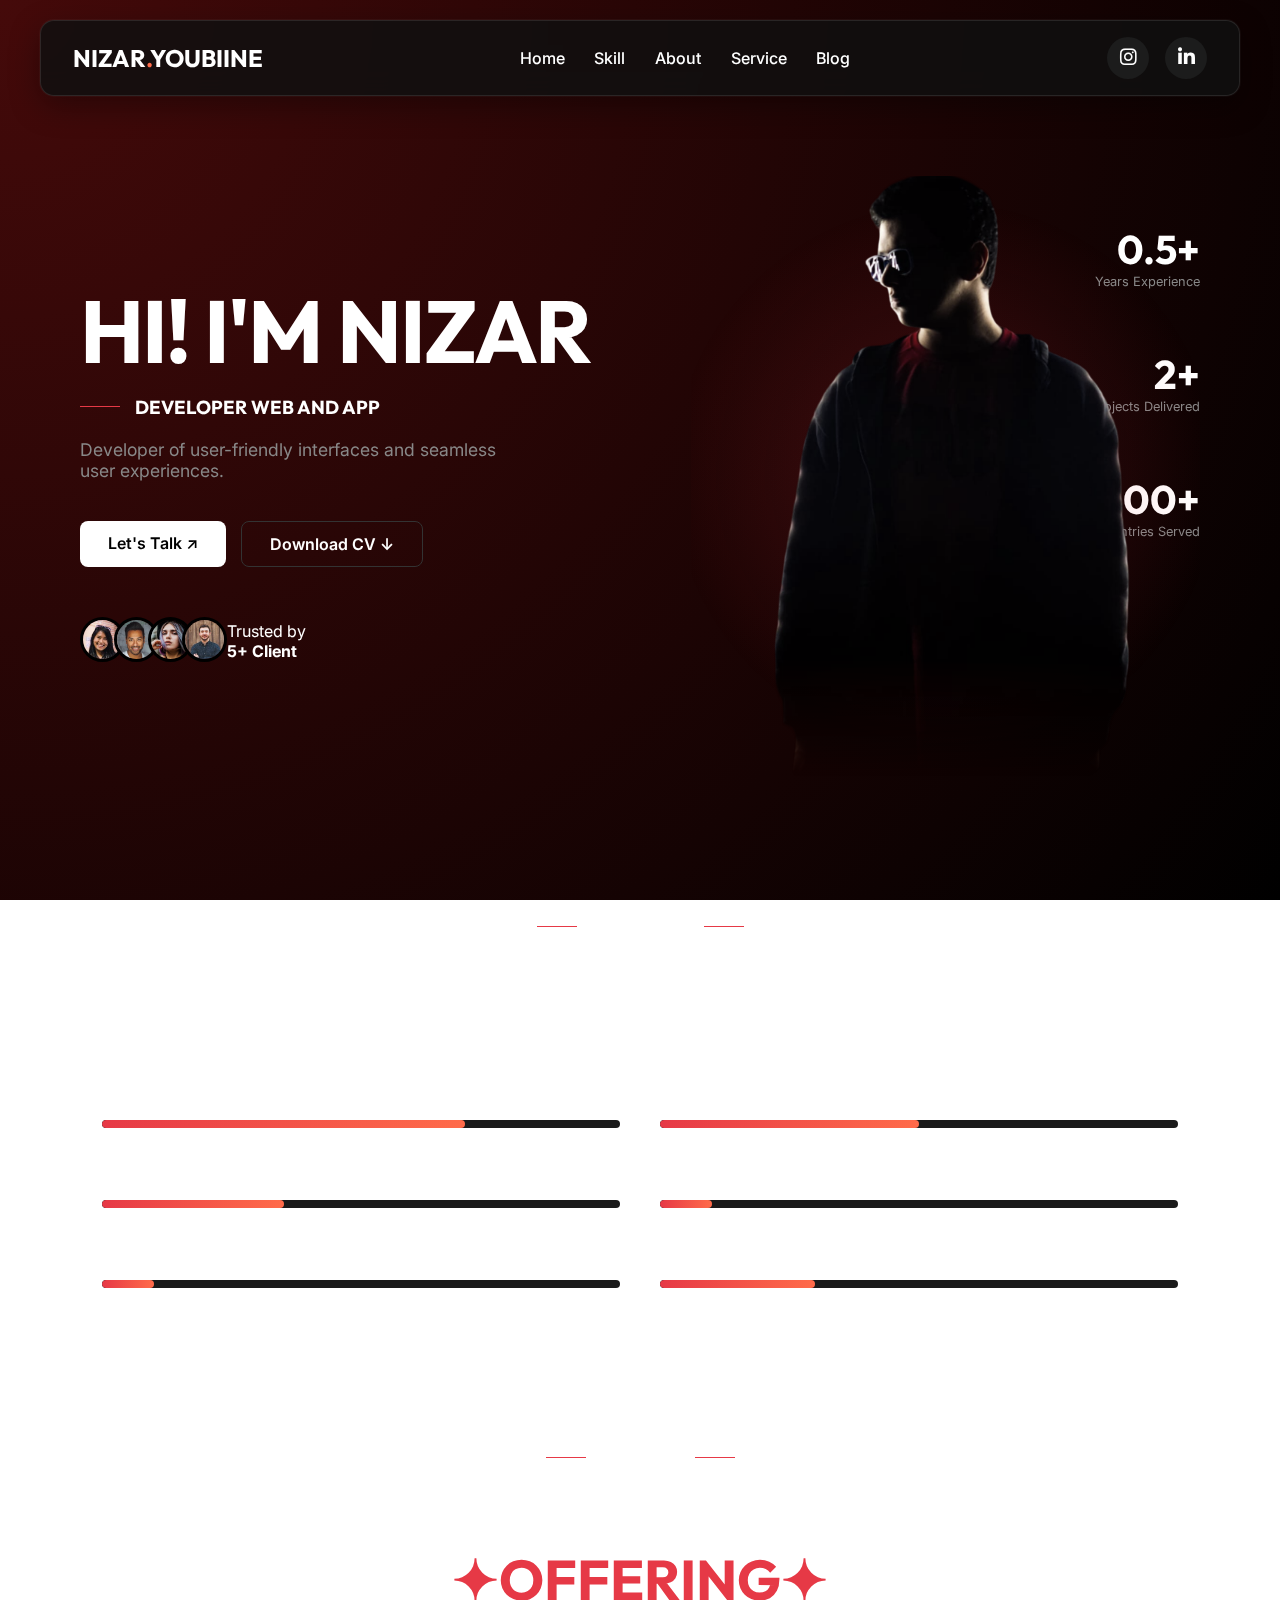
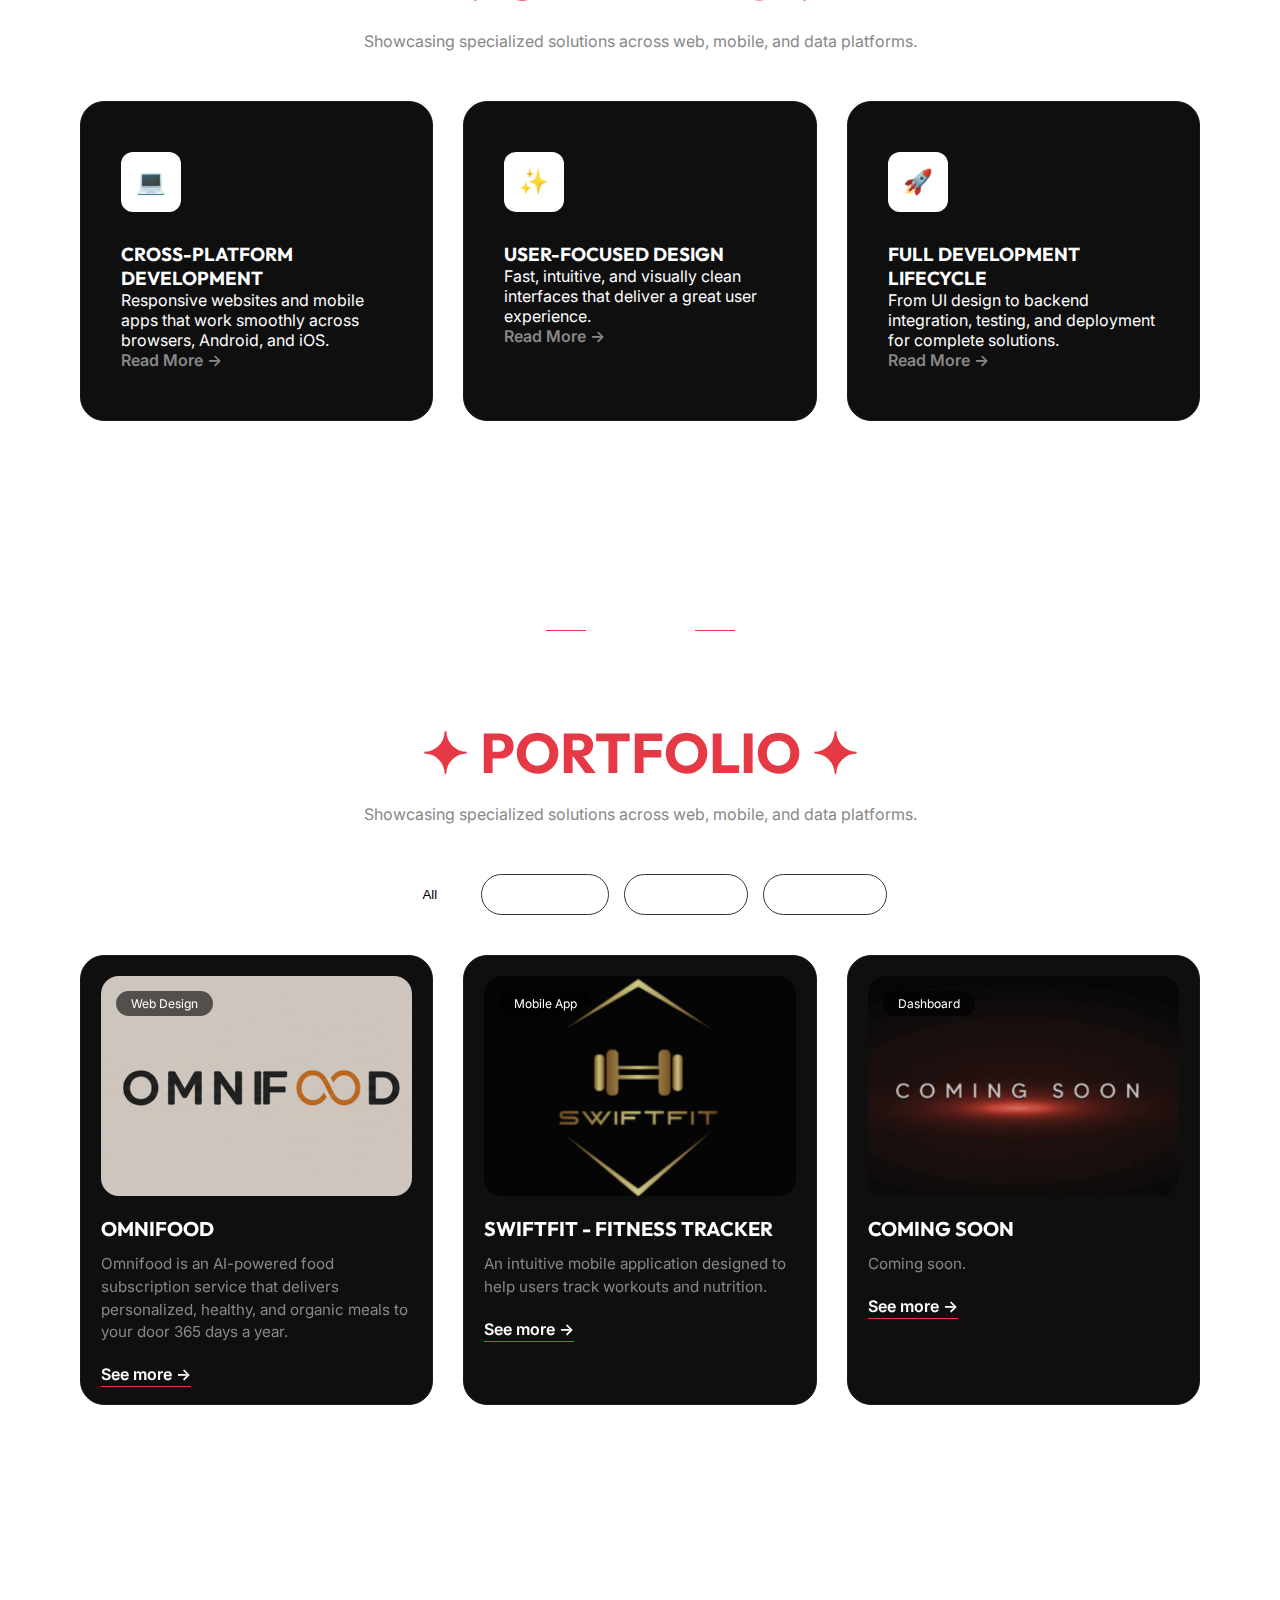
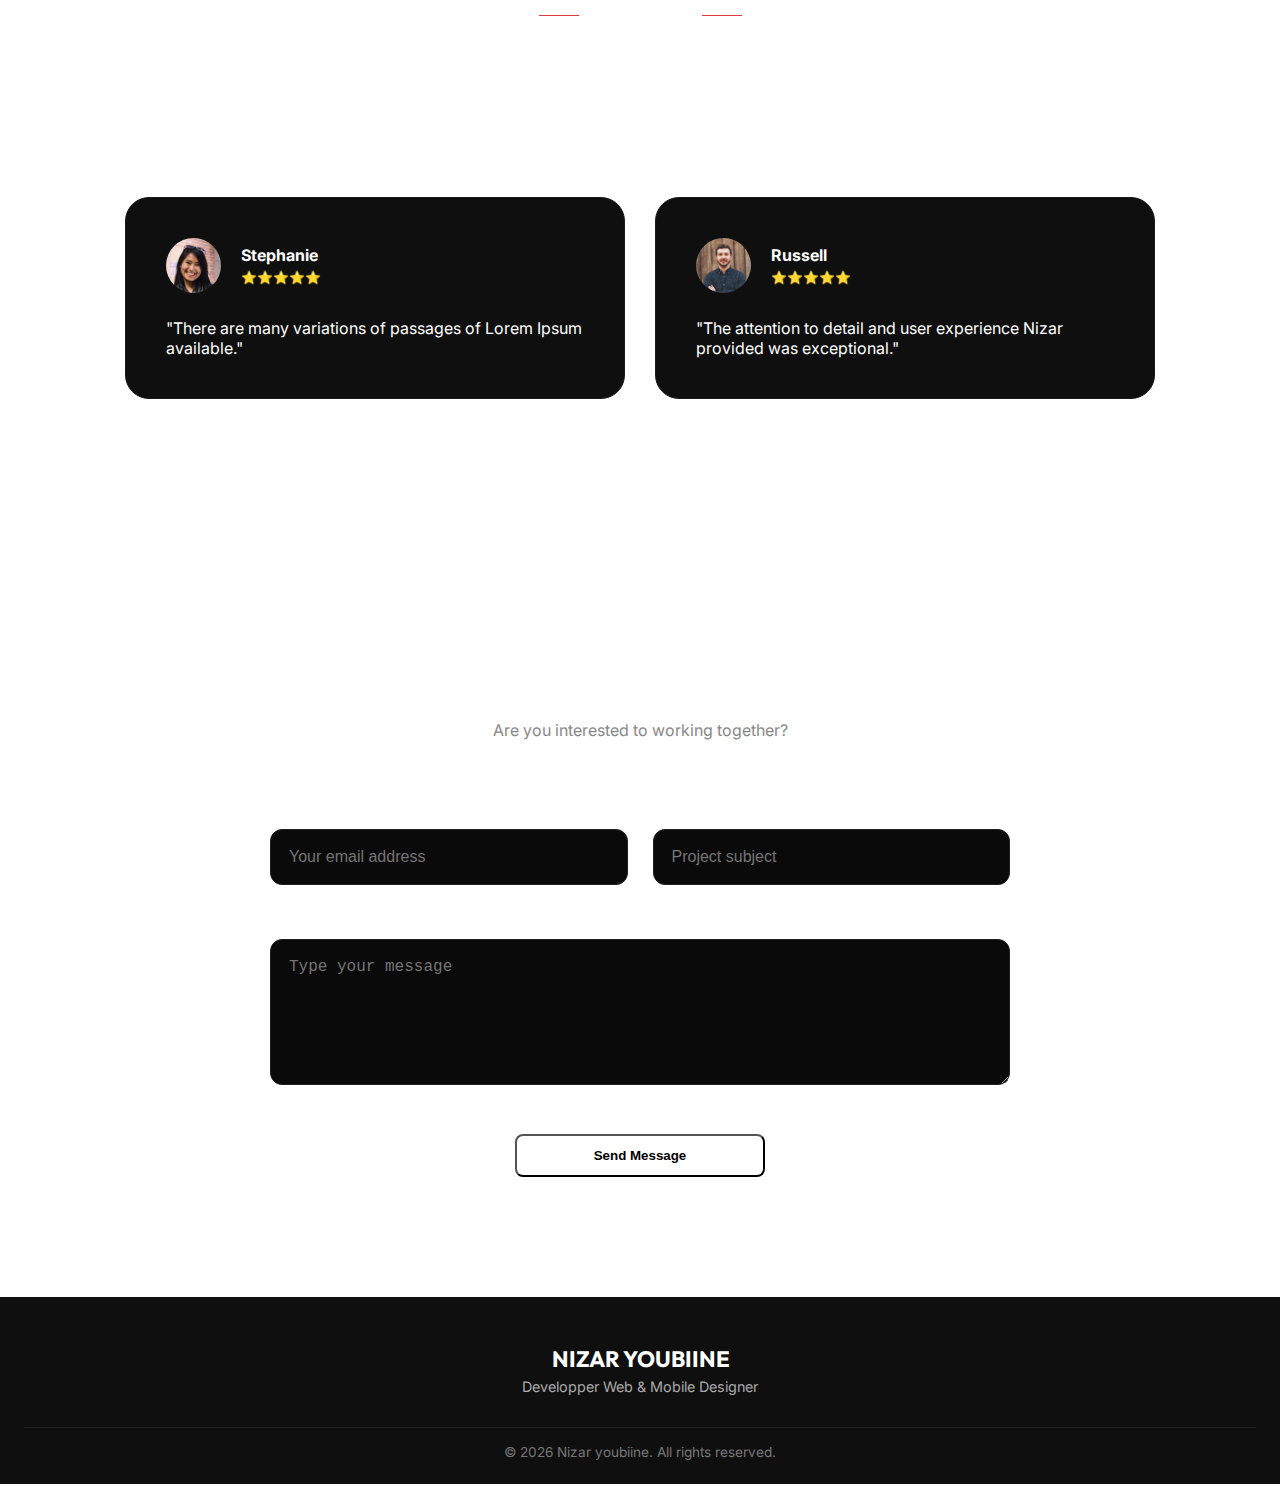
<file: index.html>
<!DOCTYPE html>
<html lang="en">
<head>
  <meta charset="UTF-8">
  <meta name="viewport" content="width=device-width, initial-scale=1.0">
  <title >Nizar | Portfolio </title>
  <link rel="icon" type="image/png" href="Gemini_Generated_Image_224a66224a66224a.png">
  <link rel="stylesheet" href="portfolio.css">
  <link rel="stylesheet" href="media.css">
  <link rel="stylesheet" href="animation.css">
  <link href="https://fonts.googleapis.com/css2?family=Inter:wght@300;400;600;700&family=Outfit:wght@400;700&display=swap" rel="stylesheet">
  <link rel="stylesheet" href="https://cdnjs.cloudflare.com/ajax/libs/font-awesome/6.5.1/css/all.min.css"/>
</head>

<body>

<!-- ===== Navigation Bar / Header ===== -->
<header class="navbar">
  <h2 class="logo">Nizar<span>.</span>youbiine</h2>
  <nav class="nav-section">
    <a href="#main">Home</a>
    <a href="#skill">Skill</a>
    <a href="cv.html" target="_blank" rel="noopener noreferrer">About</a>
    <a href="#services">Service</a>
    <a href="#portfolio">Blog</a>
  </nav>

  <div class="footer-socials">
    <a href="https://www.instagram.com/nizar_youbine?igsh=MW8yMm9pYTk3eG1heA==" target="_blank" rel="noopener noreferrer" aria-label="Instagram">
      <i class="fa-brands fa-instagram"></i>
    </a>
    <a href="https://www.linkedin.com/in/majd-nizar-youbine-5653b9337" target="_blank" rel="noopener noreferrer" aria-label="LinkedIn">
      <i class="fa-brands fa-linkedin-in"></i>
    </a>
  </div>
</header>
<main>
<!-- ===== Hero / Main Section ===== -->
<section class="main" id="main">
  <div class="main-text">
    <h1 class="hero-title">Hi! I'm Nizar</h1>

    <div class="subtitle-row">
      <span class="red-line"></span>
      <h3>Developer web and app</h3>
    </div>

    <p class="description">
      Developer of user-friendly interfaces and seamless user experiences.
    </p>

    <div class="main-buttons">
      <a href="#lets-talk" class="btn primary">Let's Talk ↗</a>
      <a href="cv.html" target="_blank" rel="noopener noreferrer" class="btn outline">Download CV ↓</a>
    </div>

    <div class="delivered-meals">
      <div class="delivered-imgs">
        <img src="customer-1.jpg" alt="Client profile photo">
        <img src="customer-2.jpg" alt="Client profile photo">
        <img src="customer-3.jpg" alt="Client profile photo">
        <img src="customer-4.jpg" alt="Client profile photo">
      </div>
      <p class="delivered-text">
        Trusted by<br><span>5+ Client</span>
      </p>
    </div>
  </div>

  <div class="main-image">
    <div class="red-glow"></div>
    <img src="WhatsApp Image 2025-12-29 at 3.26.31 PM.png" alt="Nizar profile photo">
  </div>

  <div class="stats">
    <div class="stat-box">
      <h2>0.5+</h2>
      <p>Years Experience</p>
    </div>
    <div class="stat-box">
      <h2>2+</h2>
      <p>Projects Delivered</p>
    </div>
    <div class="stat-box">
      <h2>00+</h2>
      <p>Countries Served</p>
    </div>
  </div>
</section>

<!-- ===== Skills Section ===== -->
<section class="skills-section" id="skill">
  <div class="portfolio-header">
    <div class="subtitle-row center-subtitle">
      <span class="red-line"></span>
      <p>My Expertise</p>
      <span class="red-line"></span>
    </div>
    <h2>Technical Skills</h2>
  </div>

  <!-- Skills progress bars -->
  <div class="skills-grid">

    <!-- HTML skill -->
    <div class="skill-container reveal delay-1">
      <div class="skill-info">
        <span>HTML</span>
        <span>70%</span>
      </div>
      <div class="progress-bar">
        <div class="progress html"></div>
      </div>
    </div>

    <!-- CSS skill -->
    <div class="skill-container reveal delay-2">
      <div class="skill-info">
        <span>CSS</span>
        <span>50%</span>
      </div>
      <div class="progress-bar">
        <div class="progress css"></div>
      </div>
    </div>

    <!-- Python skill -->
    <div class="skill-container reveal delay-3">
      <div class="skill-info">
        <span>Python</span>
        <span>35%</span>
      </div>
      <div class="progress-bar">
        <div class="progress python"></div>
      </div>
    </div>

    <!-- JavaScript skill -->
    <div class="skill-container reveal delay-4">
      <div class="skill-info">
        <span>JavaScript</span>
        <span>10%</span>
      </div>
      <div class="progress-bar">
        <div class="progress javascript"></div>
      </div>
    </div>
    <!-- PHP skill -->
    <div class="skill-container reveal delay-5">
      <div class="skill-info">
        <span>PHP</span>
        <span>15%</span>
      </div>
      <div class="progress-bar">
        <div class="progress php"></div>
      </div>
    </div>
    <!-- SEO skill -->
    <div class="skill-container reveal delay-6">
      <div class="skill-info">
        <span>MySQL</span>
        <span>30%</span>
      </div>
      <div class="progress-bar">
        <div class="progress seo"></div>
      </div>
    </div>
  </div>
</section>
<!-- ===== Services Section ===== -->
<section class="services" id="services">
  <div class="portfolio-header">
    <div class="subtitle-row center-subtitle">
      <span class="red-line"></span>
      <p>My Design</p>
      <span class="red-line"></span>
    </div>

    <h2>
      WHAT I'M <br>
      <span>✦OFFERING✦</span>
    </h2>

    <p class="portfolio-desc">
      Showcasing specialized solutions across web, mobile, and data platforms.
    </p>
  </div>

  <!-- Service cards -->
  <div class="service-cards">
    <div class="card">
      <div class="icon-box">💻</div>
      <h3>Cross-platform development</h3>
      <p>
        Responsive websites and mobile apps that work smoothly across browsers,
        Android, and iOS.
      </p>
      <span class="read-more">Read More →</span>
    </div>
    <div class="card">
      <div class="icon-box">✨</div>
      <h3>User-focused design</h3>
      <p>
        Fast, intuitive, and visually clean interfaces that deliver a great user
        experience.
      </p>
      <span class="read-more">Read More →</span>
    </div>
    <div class="card">
      <div class="icon-box">🚀</div>
      <h3>Full development lifecycle</h3>
      <p>
        From UI design to backend integration, testing, and deployment for
        complete solutions.
      </p>
      <span class="read-more">Read More →</span>
    </div>
  </div>
</section>
<!-- ===== Portfolio Section ===== -->
<section class="portfolio" >
  <div class="portfolio-header">
    <div class="subtitle-row center-subtitle" id="portfolio">
      <span class="red-line"></span>
      <p>My Design</p>
      <span class="red-line"></span>
    </div>
    <h2>Let's have a look at my <br><span>✦ portfolio ✦</span></h2>
    <p class="portfolio-desc">Showcasing specialized solutions across web, mobile, and data platforms.</p>
  </div>

  <div class="filter-buttons">
    <button class="active" data-filter="all">All</button>
    <button data-filter="web">Web design</button>
    <button data-filter="mobile">Mobile App</button>
    <button data-filter="dashboard">Dashboard</button>
  </div>

  <div class="portfolio-grid">

    <div class="portfolio-card" data-category="web">
      <div class="card-img">
        <img src="Screenshot 2026-01-01 150240.png" alt="OMNIFOOD Web Design">
        <div class="category-tag">Web Design</div>
      </div>
      <div class="card-content">
        <h3>OMNIFOOD</h3>
        <p>Omnifood is an AI-powered food subscription service that delivers personalized, healthy, and organic meals to your door 365 days a year.</p>
        <a href="https://omnifood.dev/?full-name=jjdijdeiuc&email=thgdhshgf%40gmil.com&select-where=others" target="_blank" rel="noopener noreferrer" class="see-more">See more →</a>
      </div>
    </div>

    <div class="portfolio-card" data-category="mobile">
      <div class="card-img">
        <img src="Screenshot 2026-01-01 150507.png" alt="Fitness Tracking App">
        <div class="category-tag">Mobile App</div>
      </div>
      <div class="card-content">
        <h3>SwiftFit - Fitness Tracker</h3>
        <p>An intuitive mobile application designed to help users track workouts and nutrition.</p>
        <a href="https://play.google.com/store/apps/details?id=com.trainerize.swiftfit&hl=en" target="_blank" rel="noopener noreferrer" class="see-more">See more →</a>
      </div>
    </div>

    <div class="portfolio-card" data-category="dashboard">
      <div class="card-img">
        <img src="Screenshot 2026-01-01 150749.png" alt="Analytics Dashboard">
        <div class="category-tag">Dashboard</div>
      </div>
      <div class="card-content">
        <h3>Coming Soon</h3>
        <p>Coming soon.</p>
        <span class="see-more">See more →</span>
      </div>
    </div>

  </div>
</section>

<!-- ===== Testimonials Section ===== -->
<section class="testimonials">
  <div class="portfolio-header">
    <div class="subtitle-row center-subtitle">
      <span class="red-line"></span>
      <p>Testimonials</p>
      <span class="red-line"></span>
    </div>
    <h2>What people say</h2>
    <p class="testimonial-sub">Real feedback from clients I've worked with globally.</p>
  </div>

  <div class="testimonial-container">
    <div class="t-card">
      <div class="t-user">
        <img src="customer-1.jpg" alt="Stephanie client photo">
        <div>
          <h4>Stephanie</h4>
          <span class="stars">⭐⭐⭐⭐⭐</span>
        </div>
      </div>
      <p>"There are many variations of passages of Lorem Ipsum available."</p>
    </div>

    <div class="t-card">
      <div class="t-user">
        <img src="customer-4.jpg" alt="Russell client photo">
        <div>
          <h4>Russell</h4>
          <span class="stars">⭐⭐⭐⭐⭐</span>
        </div>
      </div>
      <p>"The attention to detail and user experience Nizar provided was exceptional."</p>
    </div>
  </div>
</section>

<!-- ===== Contact Section ===== -->

<section class="contact" id="lets-talk">
  <h2 class="contact-title">Let's talk</h2>
  <p class="contact-subtitle">Are you interested to working together?</p>

  <form class="contact-form">
    <div class="form-group">
      <label>Email</label>
      <input type="email" placeholder="Your email address">
    </div>
    <div class="form-group">
      <label>Subject</label>
      <input type="text" placeholder="Project subject">
    </div>
    <div class="form-group full-width">
      <label>Message</label>
      <textarea placeholder="Type your message" rows="6"></textarea>
    </div>
    <button type="submit" class="btn primary btn-send">Send Message</button>
  </form>
</section>

</main>

<footer class="footer">
  <div class="footer-container">
    <div class="footer-brand">
      <h3>Nizar Youbiine</h3>
      <p>Developper Web & Mobile Designer</p>
    </div>
  </div>
  <div class="footer-bottom">
    <p>© 2026 Nizar youbiine. All rights reserved.</p>
  </div>
</footer>

</body>
</html>
</file>
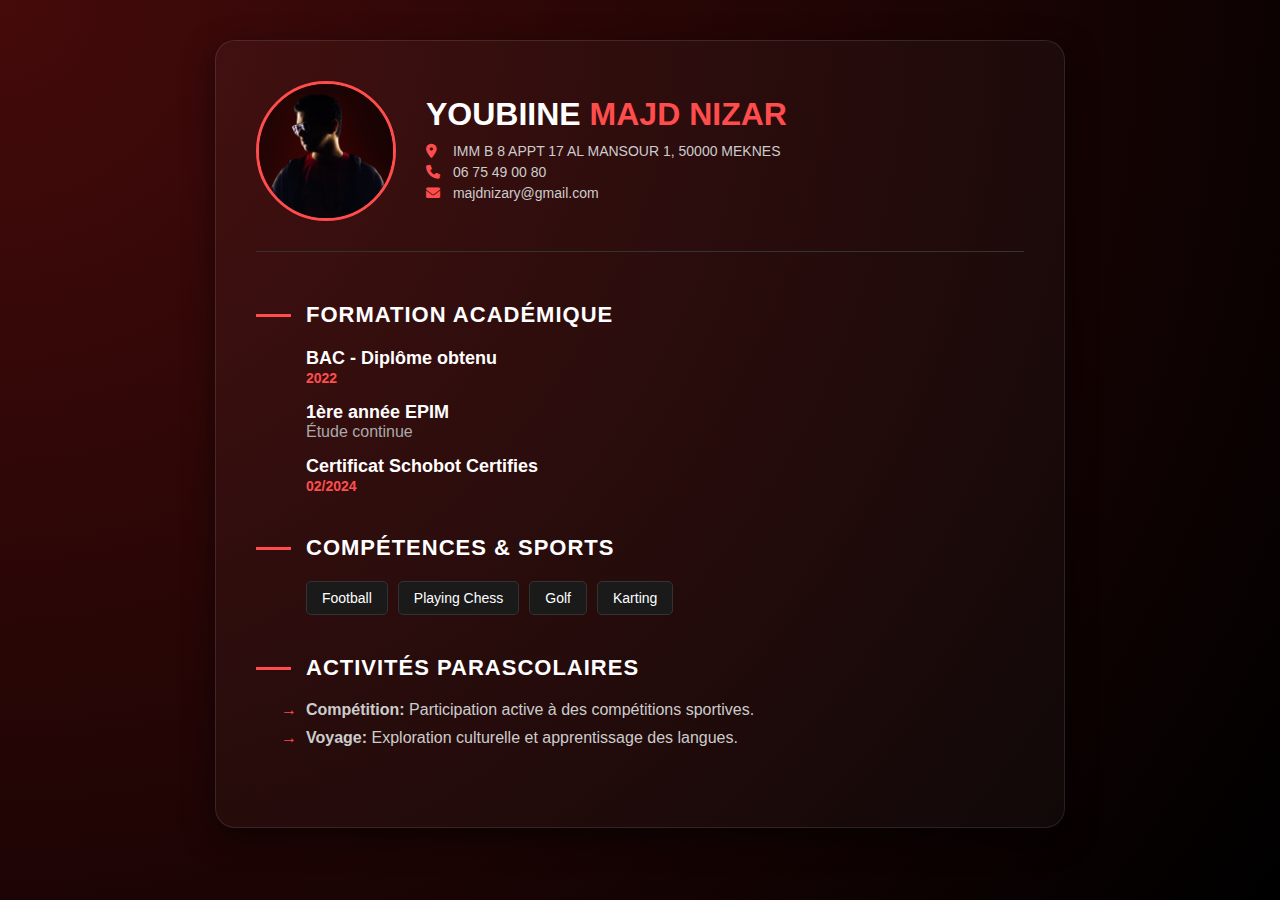
<file: cv.html>
<!DOCTYPE html>
<html lang="fr">
<head>
    <meta charset="UTF-8">
    <meta name="viewport" content="width=device-width, initial-scale=1.0">
    <title>CV - Majd Nizar Youbiine</title>
    <link rel="stylesheet" href="cv.css">
    <link rel="stylesheet" href="https://cdnjs.cloudflare.com/ajax/libs/font-awesome/6.0.0/css/all.min.css">
</head>
<body>
    <div class="container">
        <header class="profile">
            <img src="Screenshot 2026-01-01 160659.png" alt="majd nizar youbiine" class="profile-img">
            <div class="profile-text">
                <h1>YOUBIINE <span>Majd Nizar</span></h1>
                <p><i class="fas fa-map-marker-alt"></i> IMM B 8 APPT 17 AL MANSOUR 1, 50000 MEKNES</p>
                <p><i class="fas fa-phone"></i> 06 75 49 00 80</p>
                <p><i class="fas fa-envelope"></i> majdnizary@gmail.com</p>
            </div>
        </header>

        <section class="section">
            <div class="section-title">
                <span class="red-line"></span>
                <h2>Formation académique</h2>
            </div>
            <div class="item">
                <h3>BAC - Diplôme obtenu</h3>
                <span class="year">2022</span>
            </div>
            <div class="item">
                <h3>1ère année EPIM </h3>
                <p>Étude continue</p>
            </div>
            <div class="item">
                <h3>Certificat Schobot Certifies</h3>
                <span class="year">02/2024</span>
            </div>
        </section>

        <section class="section">
            <div class="section-title">
                <span class="red-line"></span>
                <h2>Compétences & Sports</h2>
            </div>
            <div class="skills-grid">
                <div class="skill-tag">Football</div>
                <div class="skill-tag">Playing Chess</div>
                <div class="skill-tag">Golf</div>
                <div class="skill-tag">Karting</div>
            </div>
        </section>

        <section class="section">
            <div class="section-title">
                <span class="red-line"></span>
                <h2>Activités parascolaires</h2>
            </div>
            <ul>
                <li><strong>Compétition:</strong> Participation active à des compétitions sportives.</li>
                <li><strong>Voyage:</strong> Exploration culturelle et apprentissage des langues.</li>
            </ul>
        </section>

    </div>

</body>
</html>
</file>
<file: media.css>
/* ======================================================
   12. RESPONSIVE MEDIA QUERIES
====================================================== */

@media (max-width: 600px) {
  .footer-container {
    flex-direction: column;
    text-align: center;
  }
}

@media (max-width: 768px) {
  .navbar {
    flex-direction: column;
    gap: 0.8rem;
    padding: 1rem;
  }

  .navbar nav {
    display: flex;
    flex-wrap: wrap;
    justify-content: center;
    gap: 1rem;
  }
}

@media (max-width: 768px) {
  .skills-grid {
    grid-template-columns: 1fr; 
    padding: 0;
  }
}
/* ===============================
   Responsive Site (Mobile & Tablet)
   =============================== */

/* General adjustments for tablets and below */
@media (max-width: 1024px) {
  .main {
    grid-template-columns: 1fr; /* Stack hero image below text */
    padding: 60px 40px;
    text-align: center;
  }

  .stats {
    position: static;
    flex-direction: row;
    justify-content: center;
    gap: 40px;
    margin-top: 40px;
  }

  .hero-title {
    font-size: 4rem;
  }

  .main-buttons {
    justify-content: center;
    flex-wrap: wrap;
  }

  .delivered-meals {
    justify-content: center;
  }
}

/* Tablets and small laptops */
@media (max-width: 768px) {
  .navbar {
    flex-direction: column;
    gap: 0.5rem;
    padding: 1rem 20px;
  }

  .navbar nav {
    flex-wrap: wrap;
    justify-content: center;
    gap: 10px;
  }

  .skills-grid,
  .service-cards,
  .portfolio-grid,
  .testimonial-container {
    grid-template-columns: 1fr; /* Stack all cards vertically */
    gap: 30px;
    padding: 0;
  }

  .portfolio-header h2 {
    font-size: 2.5rem;
  }

  .contact-form {
    grid-template-columns: 1fr; /* Stack contact form fields */
  }

  .btn-send {
    width: 100%;
  }
}

/* Mobile devices */
@media (max-width: 480px) {
  .hero-title {
    font-size: 2.8rem;
  }

  .subtitle-row {
    flex-direction: column;
    gap: 8px;
  }

  .red-line {
    width: 30px;
  }

  .main-image img {
    max-width: 280px;
  }

  .portfolio-header h2 {
    font-size: 2rem;
  }

  .portfolio-header span {
    font-size: 1.2rem;
  }

  .portfolio-desc {
    font-size: 0.9rem;
  }

  .filter-buttons button {
    padding: 10px 20px;
    font-size: 0.85rem;
  }

  .t-card {
    padding: 25px;
  }

  .contact {
    padding: 60px 20px;
  }

  .contact-title {
    font-size: 3rem;
  }

  .contact-subtitle {
    font-size: 0.95rem;
  }

  .service-cards .card {
    padding: 30px 20px;
  }

  .stats {
    gap: 20px;
  }
}
/* ======================================================
   13. ADVANCED ANIMATIONS & EFFECTS (REFINED)
====================================================== */

/* --- 1. Keyframes --- */

/* Smooth Entrance */
@keyframes fadeInUp {
  from {
    opacity: 0;
    transform: translateY(30px);
  }
  to {
    opacity: 1;
    transform: translateY(0);
  }
}

/* Floating for Hero Image */
@keyframes floaty {
  0%, 100% { transform: translateY(0); }
  50% { transform: translateY(-20px); }
}

/* Skill Bar Growth */
@keyframes growBar {
  0% { transform: scaleX(0); }
  100% { transform: scaleX(1); }
}

/* Button Pulse */
@keyframes pulse {
  0% { box-shadow: 0 0 0 0 rgba(230, 57, 70, 0.4); }
  70% { box-shadow: 0 0 0 15px rgba(230, 57, 70, 0); }
  100% { box-shadow: 0 0 0 0 rgba(230, 57, 70, 0); }
}

/* --- 2. Page & Section Load Effects --- */

/* Apply this class to sections in your HTML to make them fade in on load */
.reveal {
  animation: fadeInUp 0.8s ease-out forwards;
  /* Ensures it stays visible after animating */
  animation-fill-mode: both; 
}

.main-image img {
  animation: floaty 6s ease-in-out infinite;
}

/* --- 3. Skills & Progress Bars --- */

.progress {
  transform-origin: left;
  animation: growBar 2s cubic-bezier(0.34, 1.56, 0.64, 1) forwards;
}

.skill-container {
  transition: transform 0.3s ease;
}

.skill-container:hover {
  transform: translateX(10px);
}

/* --- 4. Staggered Delays (Entrance timing) --- */
.delay-1 { animation-delay: 0.1s; }
.delay-2 { animation-delay: 0.2s; }
.delay-3 { animation-delay: 0.3s; }
.delay-4 { animation-delay: 0.4s; }

/* --- 5. Interactive Elements (Buttons & Cards) --- */

.btn.primary {
  animation: pulse 2s infinite;
}

.btn:hover::before {
  left: 100%;
}

/* Clean Hover: Instead of re-running the entrance animation, 
   we use a subtle transform for a premium feel */
#main:hover, #skill:hover, #services:hover, 
.portfolio:hover, .testimonials:hover {
  transform: translateY(-5px);
  transition: transform 0.4s cubic-bezier(0.175, 0.885, 0.32, 1.275);
}

.card:hover .icon-box {
  transform: scale(1.2) rotate(10deg);
}

/* Magnetic effect for icon boxes */
.icon-box {
  transition: transform 0.5s cubic-bezier(0.175, 0.885, 0.32, 1.275);
}

.card:hover .icon-box {
  transform: scale(1.2) rotate(10deg);
}

/* --- Smooth Scrolling Reveal (Optional - Best with JS but mimics with CSS) --- */
@media (prefers-reduced-motion: no-preference) {
  .reveal {
    opacity: 0;
    transform: translateY(20px);
    transition: all 0.8s ease-out;
  }
  
  /* This activates the reveal when the section is in view */

}
@media (max-width: 768px) {
  .testimonials {
    padding: 60px 20px;
  }

  .testimonial-container {
    flex-direction: column;
    align-items: center;
  }

  .t-card {
    width: 100%;
    max-width: 100%;
  }
}
</file>
<file: animation.css>
/* ======================================================
   13. THE "ULTIMATE REVEAL" ANIMATION (CSS ONLY)
====================================================== */

/* 1. Fix the Visibility: Ensure sections and skills are visible by default 
   but animate when the page loads */
.reveal {
  opacity: 1 !important; /* Forces visibility */
  animation: slideInUp 1s cubic-bezier(0.25, 1, 0.5, 1) both;
}

/* 2. The Skill Bar Animation: This makes the red bars "grow" from left to right */
.progress {
  transform-origin: left;
  animation: growBar 2s cubic-bezier(0.34, 1.56, 0.64, 1) forwards;
}

@keyframes growBar {
  0% { transform: scaleX(0); }
  100% { transform: scaleX(1); }
}

/* 3. The Section Entrance: Everything slides up smoothly */
@keyframes slideInUp {
  0% {
    opacity: 0;
    transform: translateY(40px);
  }
  100% {
    opacity: 1;
    transform: translateY(0);
  }
}

/* 4. Staggered Delays: This makes the skills pop up one-by-one (1st, then 2nd...) */
.delay-1 { animation-delay: 0.2s; }
.delay-2 { animation-delay: 0.4s; }
.delay-3 { animation-delay: 0.6s; }
.delay-4 { animation-delay: 0.8s; }
.delay-5 { animation-delay: 1.0s; }
.delay-6 { animation-delay: 1.2s; }

/* 5. Extra Polish: Hover effect for skill containers */
.skill-container {
  transition: transform 0.3s ease;
  cursor: default;
}

.skill-container:hover {
  transform: translateX(10px); /* Slight nudge to the right on hover */
}

/* 6. Floating Hero Image (Premium Feel) */
.main-image img {
  animation: floaty 6s ease-in-out infinite;
}

@keyframes floaty {
  0%, 100% { transform: translateY(0); }
  50% { transform: translateY(-20px); }
}

/* 7. Button Pulse Effect */
.btn.primary {
  animation: pulse 2s infinite;
}

@keyframes pulse {
  0% { box-shadow: 0 0 0 0 rgba(230, 57, 70, 0.4); }
  70% { box-shadow: 0 0 0 15px rgba(230, 57, 70, 0); }
  100% { box-shadow: 0 0 0 0 rgba(230, 57, 70, 0); }
}


/*8. Apply this to all your main sections */
.main, .skills-section, .services, .portfolio, .testimonials, .contact {
  /* 1. The Tracker */
  view-timeline: --section-reveal block;

  /* 2. The Connection */
  animation-name: fadeInUp;
  animation-timeline: --section-reveal;
  
  /* 3. The 'Function' Logic */
  animation-timing-function: linear;
  animation-fill-mode: both;

  /* 4. The Trigger Zone */
  animation-range: entry 25% cover 50%;
}
</file>
<file: cv.css>
* {
    margin: 0;
    padding: 0;
    box-sizing: border-box;
    font-family: Arial, Helvetica, sans-serif;
}

body {
    background: radial-gradient(circle at top left, #450a0a, #000);
    background-attachment: fixed;
    color: #fff;
    padding: 40px 20px;
}

.container {
    max-width: 850px;
    margin: 0 auto;
    background: rgba(255, 255, 255, 0.03);
    border: 1px solid rgba(255, 255, 255, 0.1);
    padding: 40px;
    border-radius: 20px;
    box-shadow: 0 10px 30px rgba(0, 0, 0, 0.5);
}

/* Profile Header */
.profile {
    display: flex;
    align-items: center;
    gap: 30px;
    margin-bottom: 50px;
    border-bottom: 1px solid #333;
    padding-bottom: 30px;
}

.profile-img {
    width: 140px;
    height: 140px;
    border-radius: 50%;
    border: 3px solid #ff4d4d;
    object-fit: cover;
}

.profile-text h1 {
    font-size: 32px;
    text-transform: uppercase;
    margin-bottom: 10px;
}

.profile-text h1 span {
    color: #ff4d4d;
}

.profile-text p {
    color: #ccc;
    font-size: 14px;
    margin-bottom: 5px;
}

.profile-text i {
    color: #ff4d4d;
    margin-right: 8px;
    width: 15px;
}

/* Sections */
.section {
    margin-bottom: 40px;
}

.section-title {
    display: flex;
    align-items: center;
    gap: 15px;
    margin-bottom: 20px;
}

.red-line {
    width: 35px;
    height: 3px;
    background: #ff4d4d;
}

.section h2 {
    font-size: 22px;
    text-transform: uppercase;
    letter-spacing: 1px;
}

/* Items & Lists */
.item {
    margin-bottom: 15px;
    padding-left: 50px;
}

.item h3 {
    font-size: 18px;
    color: #fff;
}

.year {
    color: #ff4d4d;
    font-weight: bold;
    font-size: 14px;
}

.item p {
    color: #aaa;
}

ul {
    list-style: none;
    padding-left: 50px;
}

ul li {
    margin-bottom: 10px;
    color: #ccc;
    position: relative;
}

ul li::before {
    content: "→";
    position: absolute;
    left: -25px;
    color: #ff4d4d;
}

/* Skills Tags */
.skills-grid {
    display: flex;
    flex-wrap: wrap;
    gap: 10px;
    padding-left: 50px;
}

.skill-tag {
    background: #1a1a1a;
    border: 1px solid #333;
    padding: 8px 15px;
    border-radius: 5px;
    font-size: 14px;
    transition: 0.3s;
}

.skill-tag:hover {
    border-color: #ff4d4d;
    color: #ff4d4d;
}
</file>
<file: portfolio.css>
/* ======================================================
   1. CSS RESET & GLOBAL SETTINGS
====================================================== */

* {
  margin: 0;
  padding: 0;
  box-sizing: border-box;
}

html{
  scroll-behavior: smooth;
}

body {
  background: radial-gradient(circle at top left, #450a0a, #000);
  background-attachment: fixed;
  min-height: 100vh;
  color: #fff;
  font-family: 'Inter', sans-serif;
  overflow-x: hidden;
}

h1, h2, h3 {
  font-family: 'Outfit', sans-serif;
  text-transform: uppercase;
}

/* ======================================================
   2. NAVBAR & HEADER
====================================================== */

.navbar {
  width: calc(100% - 40px);
  max-width: 1200px;
  margin: 20px auto; 
  padding: 1rem 2rem;
  display: flex;
  align-items: center;
  justify-content: space-between;
  background: rgba(15, 15, 15, 0.85); 
  border: 1px solid rgba(255, 255, 255, 0.1);
  border-radius: 14px;
  box-shadow:
    0 10px 30px rgba(0, 0, 0, 0.35),
    0 0 0 1px rgba(255, 255, 255, 0.04);
  backdrop-filter: blur(10px);
  -webkit-backdrop-filter: blur(10px);
  z-index: 10;
}

.logo {
  font-size: 1.5rem;
  font-weight: bold;
  color: #fff;
}

.logo span {
  color: #ff6b4a; 
}

.navbar nav a {
  color: #fff;
  margin: 0 0.8rem;
  position: relative;
  font-weight: 500;
  text-decoration:none;
  transition: color 0.3s ease;
}

.navbar nav a::after {
  content: "";
  position: absolute;
  left: 0;
  bottom: -6px;
  width: 0;
  height: 2px;
  background: #ff6b4a;
  transition: width 0.3s ease;
}

.navbar nav a:hover::after {
  width: 100%;
}

/* ======================================================
   3. BUTTONS & UI ELEMENTS
====================================================== */

.btn {
  padding: 12px 28px;
  border-radius: 8px;
  text-decoration: none;
  font-weight: 600;
  transition: 0.3s;
  display: inline-block;
}

.btn-contact {
  background: #ff6b4a;
  padding: 0.6rem 1.2rem;
  border-radius: 8px;
  color: #fff;
  font-weight: 500;
  transition: all 0.3s ease;
}

.btn-contact:hover {
  box-shadow: 0 0 20px rgba(255, 107, 74, 0.6);
  transform: translateY(-2px);
}

.primary, .btn-contact {
  background: #fff;
  color: #000;
}

.primary:hover, .btn-contact:hover {
  background: #e63946;
  color: #fff;
}

.outline {
  border: 1px solid #333;
  color: #fff;
}

.outline:hover {
  border-color: #e63946;
}

/* ======================================================
   4. HERO / MAIN SECTION
====================================================== */

.main {
  display: grid;
  grid-template-columns: 1.2fr 1fr;
  padding: 60px 80px;
  max-width: 1400px;
  margin: 0 auto;
  position: relative;
  align-items: center;
}

.hero-title {
  font-size: 5.5rem;
  letter-spacing: -2px;
  line-height: 1;
  margin-bottom: 20px;
}

.subtitle-row {
  display: flex;
  align-items: center;
  gap: 15px;
  margin-bottom: 20px;
}

.red-line {
  width: 40px;
  height: 1px;
  background: #e63946;
}

.description {
  color: #888888;
  font-size: 1.1rem;
  max-width: 450px;
  margin-bottom: 40px;
}

.main-buttons {
  display: flex;
  gap: 15px;
}

.delivered-meals {
  display: flex;
  align-items: center;
  gap: 15px;
  margin-top: 50px;
}

.delivered-imgs img {
  width: 45px;
  height: 45px;
  border-radius: 50%;
  border: 3px solid #000;
  margin-right: -15px;
}

.delivered-text span {
  font-weight: 700;
  color: #fff;
}

/* ======================================================
   5. HERO IMAGE & STATS
====================================================== */

.main-image {

  position: relative;
  display: flex;
  justify-content: center;
}

.main-image img {
  width: 100%;
  max-width: 450px;
  position: relative;
  z-index: 2;
  filter: grayscale(0.5);
  mask-image: linear-gradient(to bottom, black 80%, transparent 100%);
  -webkit-mask-image: linear-gradient(to bottom, black 80%, transparent 100%);
}

.red-glow {
  position: absolute;
  width: 100%;
  height: 100%;
  background: radial-gradient(circle, rgba(230, 57, 70, 0.2) 0%, transparent 70%);
  z-index: 1;
}

.stats {
  position: absolute;
  right: 80px;
  top: 15%;
  display: flex;
  flex-direction: column;
  gap: 60px;
  text-align: right;
}

.stat-box h2 {
  font-size: 2.5rem;
  color: #fff;
}

.stat-box p {
  color: #888888;
  font-size: 0.8rem;
}

/* ======================================================
   6. SKILLS SECTION (Updated with Animations)
====================================================== */

.skills-section {
  padding: 80px 8%;
  max-width: 1400px;
  margin: 0 auto;
}

.skills-grid {
  display: grid;
  grid-template-columns: repeat(2, 1fr); 
  gap: 40px;
  margin-top: 50px;
}

.skill-container {
  width: 100%;
}

.skill-info {
  display: flex;
  justify-content: space-between;
  margin-bottom: 12px;
  font-weight: 600;
  color: #fff;
  font-family: 'Outfit', sans-serif;
  letter-spacing: 1px;
}

.progress-bar {
  width: 100%;
  height: 8px;
  background-color: #1a1a1a;
  border-radius: 10px;
  overflow: hidden;
}

.progress {
  height: 100%;
  border-radius: 10px;
  background: linear-gradient(90deg, #e63946, #ff6b4a); 
  /* Trigger the fill animation */
  animation: fillProgress 2s cubic-bezier(0.17, 0.67, 0.83, 0.67) forwards;
  transform-origin: left;
}

/* Keyframe for the bars to grow */
@keyframes fillProgress {
  from { transform: scaleX(0); }
  to { transform: scaleX(1); }
}

/* Skill Widths */
.progress.html { width: 70%; }
.progress.css { width: 50%; }
.progress.python { width: 35%; }
.progress.javascript { width: 10%; } 
.progress.php { width: 10%; }        
.progress.seo { width: 30%; }  

/* ======================================================
   7. SERVICES SECTION
====================================================== */

.services {
  padding: 100px 80px;
  max-width: 1400px;
  margin: 0 auto;
}

.section-header {
  display: flex;
  justify-content: space-between;
  align-items: flex-end;
  margin-bottom: 60px;
}

.header-desc {
  color: #888888;
  max-width: 400px;
}

.service-cards {
  display: grid;
  grid-template-columns: repeat(3, 1fr);
  gap: 30px;
}

.card {
  background: #0f0f0f;
  padding: 50px 40px;
  border-radius: 24px;
  border: 1px solid #1a1a1a;
  transition: 0.4s;
}

.card:hover {
  border-color: #e63946;
  transform: translateY(-10px);
}

.icon-box {
  width: 60px;
  height: 60px;
  background: #fff;
  color: #000;
  display: flex;
  align-items: center;
  justify-content: center;
  border-radius: 12px;
  font-size: 1.5rem;
  margin-bottom: 30px;
}

.card:hover .icon-box {
  background: #e63946;
  color: #fff;
}

.read-more {
  color: #888888;
  font-weight: 600;
  cursor: pointer;
  transition: 0.3s;
}

.card:hover .read-more {
  color: #e63946;
}

/* ======================================================
   8. PORTFOLIO SECTION
====================================================== */

.portfolio {
  padding: 100px 80px;
  max-width: 1400px;
  margin: 0 auto;
}

.center-subtitle {
  justify-content: center;
}

.portfolio-header {
  text-align: center;
  margin-bottom: 50px;
}

.portfolio-header h2 {
  font-size: 3.5rem;
  line-height: 1.1;
  margin-bottom: 20px;
}

.portfolio-header span {
  color: #e63946;
}

.portfolio-desc {
  color: #888888;
  max-width: 600px;
  margin: 0 auto;
}

.filter-buttons {
  margin: 40px 0;
  display: flex;
  justify-content: center;
  gap: 15px;
}

.filter-buttons button {
  background: transparent;
  color: #fff;
  border: 1px solid #333;
  padding: 12px 28px;
  border-radius: 30px;
  cursor: pointer;
  font-weight: 500;
  transition: 0.3s;
}

.filter-buttons button.active, 
.filter-buttons button:hover {
  background: #fff;
  color: #000;
  border-color: #fff;
}

.portfolio-grid {
  display: grid;
  grid-template-columns: repeat(3, 1fr);
  gap: 30px;
}

.portfolio-card {
  background: #0f0f0f;
  border: 1px solid #1a1a1a;
  border-radius: 24px;
  padding: 20px;
  transition: 0.4s;
}

.portfolio-card:hover {
  border-color: #e63946;
  transform: translateY(-8px);
}

.card-img {
  position: relative;
  border-radius: 18px;
  overflow: hidden;
  margin-bottom: 20px;
  height: 220px;
  background: #1a1a1a;
}

.card-img img {
  width: 100%;
  height: 100%;
  object-fit: cover;
  opacity: 0.8;
}

.category-tag {
  position: absolute;
  top: 15px;
  left: 15px;
  background: rgba(0, 0, 0, 0.6);
  padding: 5px 15px;
  border-radius: 20px;
  font-size: 0.75rem;
  backdrop-filter: blur(5px);
}

.card-content h3 {
  font-size: 1.25rem;
  margin-bottom: 12px;
}

.card-content p {
  color: #888888;
  font-size: 0.95rem;
  margin-bottom: 20px;
  line-height: 1.5;
}

.see-more {
  color: #fff;
  font-weight: 600;
  text-decoration: none;
  border-bottom: 1px solid #e63946;
  padding-bottom: 2px;
  cursor: pointer;
}
/* --- Stretched Link Logic --- */
.portfolio-card {
  position: relative; /* This acts as the boundary for the link */
  cursor: pointer;
  transition: transform 0.3s ease, box-shadow 0.3s ease;
}

.portfolio-card .see-more::after {
  content: "";
  position: absolute;
  top: 0;
  left: 0;
  right: 0;
  bottom: 0;
  z-index: 10; /* Ensures the click area is on top */
}

.portfolio-card:hover {
  transform: translateY(-10px);
  box-shadow: 0 15px 30px rgba(230, 57, 70, 0.2);
}
/* ======================================================
   16. PORTFOLIO CARD: 3D Y-AXIS FLIP & GROW
====================================================== */

.portfolio-card {
  /* Perspective creates the 3D depth effect */
  perspective: 1000px;
  transition: transform 0.8s cubic-bezier(0.4, 0, 0.2, 1), 
              box-shadow 0.5s ease;
  
  /* Necessary for 3D rotations */
  transform-style: preserve-3d;
  position: relative;
  z-index: 1;
}

.portfolio-card:hover {
  /* - rotateY(360deg): Flips the card horizontally from left to right.
     - scale(1.15): Makes the card larger during the flip.
  */
  transform: scale(1.15) rotateY(360deg);
  
  /* Puts the card on top of neighbors while flipping */
  z-index: 999;
  
  /* Adds a glow effect to highlight the selection */
  box-shadow: 0 25px 50px rgba(0, 0, 0, 0.5), 0 0 30px rgba(230, 57, 70, 0.3);
  border-color: #e63946;
}

/* Optional: Keep the content sharp during the 3D transition */
.portfolio-card * {
  backface-visibility: hidden;
}
/* ======================================================
   9. TESTIMONIALS
====================================================== */

.testimonials {
  padding: 100px 80px;
  background: transparent; 
}

.testimonial-container {
  display: flex;
  justify-content: center;
  gap: 30px;
  margin-top: 50px;
}

.t-card {
  background: #0f0f0f;
  border: 1px solid #1a1a1a;
  padding: 40px;
  border-radius: 24px;
  max-width: 500px;
}

.t-user {
  display: flex;
  align-items: center;
  gap: 20px;
  margin-bottom: 25px;
}

.t-user img {
  width: 55px;
  height: 55px;
  border-radius: 50%;
  background: #333;
}

.stars {
  font-size: 0.8rem;
  display: block;
  margin-top: 5px;
}

/* ======================================================
   10. CONTACT SECTION
====================================================== */

.contact {
  padding: 120px 80px;
  max-width: 900px;
  margin: 0 auto;
  text-align: center;
}

.contact-title {
  font-size: 4.5rem;
  margin-bottom: 10px;
}

.contact-subtitle {
  color: #888888;
  margin-bottom: 60px;
}

.contact-form {
  display: grid;
  grid-template-columns: 1fr 1fr;
  gap: 25px;
  text-align: left;
}

.full-width {
  grid-column: span 2;
}

.form-group label {
  display: block;
  margin-bottom: 12px;
  font-size: 0.9rem;
  color: #fff;
}

.form-group input, 
.form-group textarea {
  width: 100%;
  background: #0a0a0a;
  border: 1px solid #222;
  padding: 18px;
  border-radius: 12px;
  color: #fff;
  font-size: 1rem;
}

.form-group input:focus, 
.form-group textarea:focus {
  outline: none;
  border-color: #e63946;
}

.btn-send {
  grid-column: span 2;
  justify-self: center;
  margin-top: 20px;
  width: 250px;
}

/* ======================================================
   11. FOOTER
====================================================== */

.footer {
  background: #0f0f0f;
  color: #fff;
  padding: 3rem 1.5rem 1.5rem;
}

.footer-container {
  max-width: 1100px;
  margin: auto;
  display: flex;
  justify-content:center;
  align-items: center;
  flex-wrap: wrap;
  gap: 1.5rem;
}

.footer-brand h3 {
  font-size: 1.4rem;
  margin-bottom: 0.3rem;
  margin-left: 30px;
}

.footer-brand p {
  font-size: 0.9rem;
  color: #aaa;
  margin-left: 0px
}

.footer-socials {
  display: flex;
  gap: 1rem;
}

.footer-socials a {
  width: 42px;
  height: 42px;
  border-radius: 50%;
  background: #1c1c1c;
  display: flex;
  align-items: center;
  justify-content: center;
  color: #fff;
  font-size: 1.2rem;
  transition: all 0.3s ease;
  z-index: 2;
  text-decoration: none;
}

.footer-socials a:hover {
  background: #ff6b4a; 
  transform: translateY(-4px) scale(1.1);
}

.footer-bottom {
  text-align: center;
  margin-top: 2rem;
  border-top: 1px solid #222;
  padding-top: 1rem;
  font-size: 0.85rem;
  color: #777;
}
</file>
